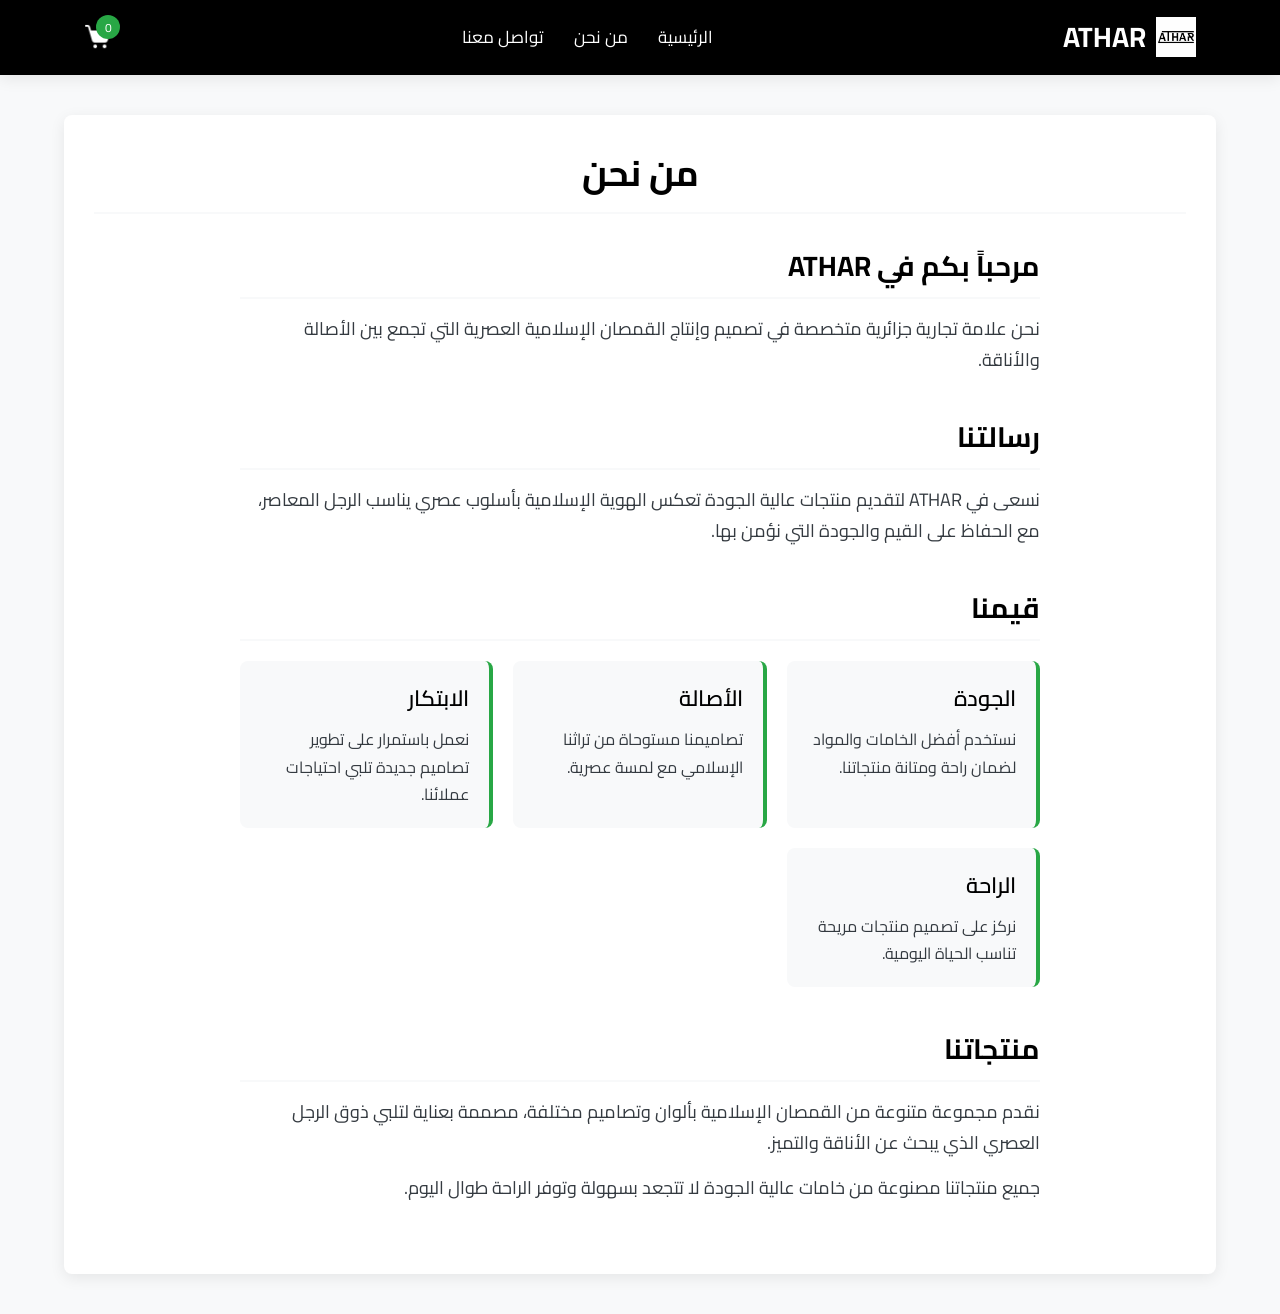
<file: about.html>
<!DOCTYPE html>
<html lang="ar" dir="rtl">
<head>
    <meta charset="UTF-8">
    <meta name="viewport" content="width=device-width, initial-scale=1.0">
    <title>ATHAR - من نحن</title>
    <link rel="stylesheet" href="style.css">
    <link rel="icon" href="images/logo.jpg" type="image/x-icon">
    <link href="https://fonts.googleapis.com/css2?family=Cairo:wght@400;700&display=swap" rel="stylesheet">

<!-- Meta Pixel Code -->
<script>
!function(f,b,e,v,n,t,s)
{if(f.fbq)return;n=f.fbq=function(){n.callMethod?
n.callMethod.apply(n,arguments):n.queue.push(arguments)};
if(!f._fbq)f._fbq=n;n.push=n;n.loaded=!0;n.version='2.0';
n.queue=[];t=b.createElement(e);t.async=!0;
t.src=v;s=b.getElementsByTagName(e)[0];
s.parentNode.insertBefore(t,s)}(window, document,'script',
'https://connect.facebook.net/en_US/fbevents.js');
fbq('init', '1474024530573881');
fbq('track', 'PageView');
</script>
<noscript><img height="1" width="1" style="display:none"
src="https://www.facebook.com/tr?id=1474024530573881&ev=PageView&noscript=1"
/></noscript>
<!-- End Meta Pixel Code -->

</head>
<body>
    <header class="main-header">
        <div class="container">
            <div class="logo">
                <img src="images/logo.jpg" alt="ATHAR Logo">
                <span>ATHAR</span>
            </div>
            <nav class="main-nav">
                <ul>
                    <li><a href="index.html">الرئيسية</a></li>
                    <li><a href="about.html" class="active">من نحن</a></li>
                    <li><a href="contact.html">تواصل معنا</a></li>
                </ul>
            </nav>
            <div class="header-icons">
                <a href="cart.html" class="cart-icon">
                    <img src="images/cart-icon.png" alt="Cart">
                    <span class="cart-count">0</span>
                </a>
                <button class="hamburger-menu">
                    &#9776;
                </button>
            </div>
        </div>
        <div class="mobile-nav-overlay">
            <nav class="mobile-nav">
                <ul>
                    <li><a href="index.html">الرئيسية</a></li>
                    <li><a href="about.html">من نحن</a></li>
                    <li><a href="contact.html">تواصل معنا</a></li>
                </ul>
            </nav>
        </div>
    </header>

    <main class="about-page">
        <div class="container">
            <h1 class="page-title">من نحن</h1>
            
            <div class="about-content">
                <div class="about-intro">
                    <h2>مرحباً بكم في ATHAR</h2>
                    <p>نحن علامة تجارية جزائرية متخصصة في تصميم وإنتاج القمصان الإسلامية العصرية التي تجمع بين الأصالة والأناقة.</p>
                </div>
                
                <div class="about-mission">
                    <h2>رسالتنا</h2>
                    <p>نسعى في ATHAR لتقديم منتجات عالية الجودة تعكس الهوية الإسلامية بأسلوب عصري يناسب الرجل المعاصر، مع الحفاظ على القيم والجودة التي نؤمن بها.</p>
                </div>
                
                <div class="about-values">
                    <h2>قيمنا</h2>
                    <div class="values-grid">
                        <div class="value-item">
                            <h3>الجودة</h3>
                            <p>نستخدم أفضل الخامات والمواد لضمان راحة ومتانة منتجاتنا.</p>
                        </div>
                        <div class="value-item">
                            <h3>الأصالة</h3>
                            <p>تصاميمنا مستوحاة من تراثنا الإسلامي مع لمسة عصرية.</p>
                        </div>
                        <div class="value-item">
                            <h3>الابتكار</h3>
                            <p>نعمل باستمرار على تطوير تصاميم جديدة تلبي احتياجات عملائنا.</p>
                        </div>
                        <div class="value-item">
                            <h3>الراحة</h3>
                            <p>نركز على تصميم منتجات مريحة تناسب الحياة اليومية.</p>
                        </div>
                    </div>
                </div>
                
                <div class="about-products">
                    <h2>منتجاتنا</h2>
                    <p>نقدم مجموعة متنوعة من القمصان الإسلامية بألوان وتصاميم مختلفة، مصممة بعناية لتلبي ذوق الرجل العصري الذي يبحث عن الأناقة والتميز.</p>
                    <p>جميع منتجاتنا مصنوعة من خامات عالية الجودة لا تتجعد بسهولة وتوفر الراحة طوال اليوم.</p>
                </div>
            </div>
        </div>
    </main>

    <script src="script.js"></script>
    <script src="header.js"></script>
</body>

</html>
</file>
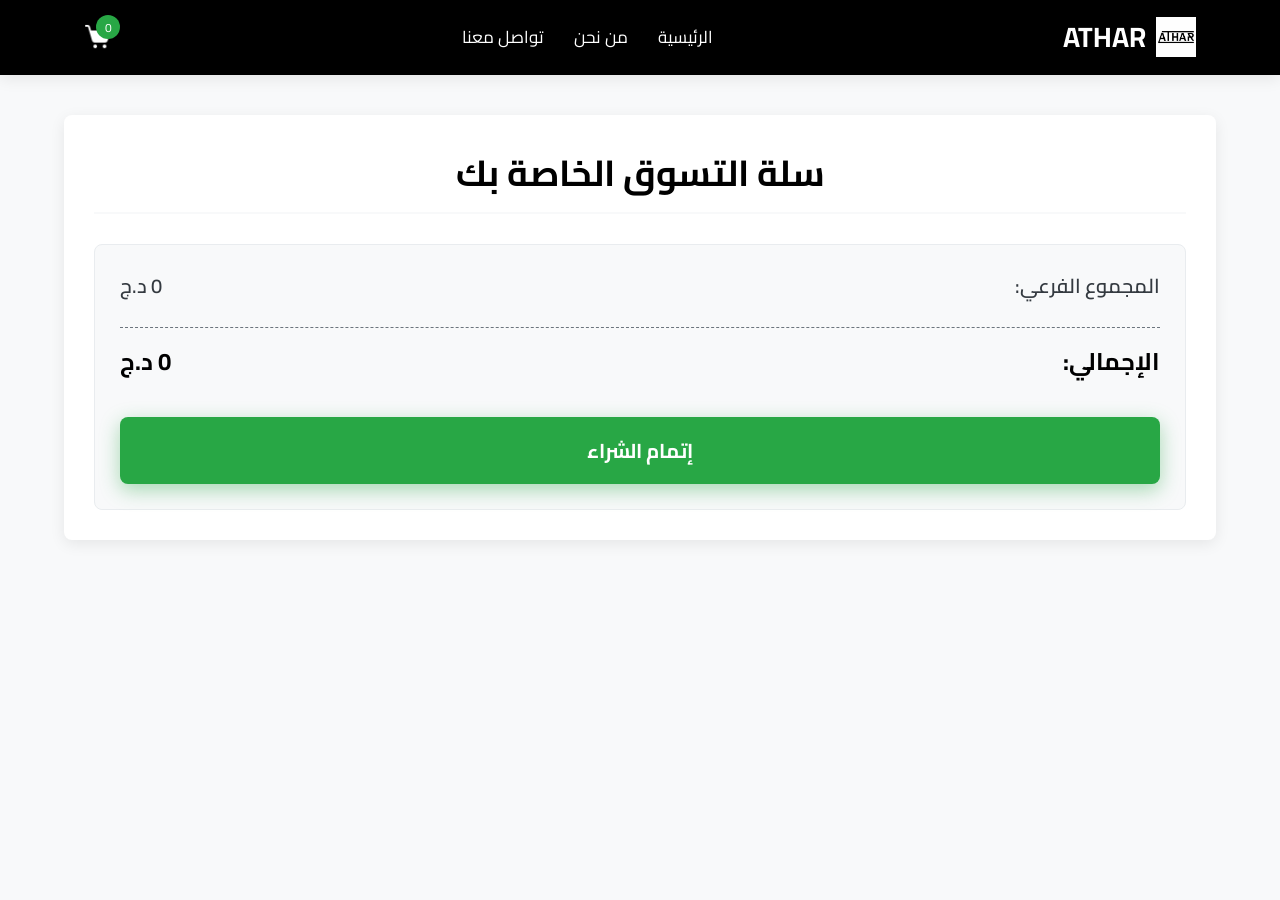
<file: cart.html>
<!DOCTYPE html>
<html lang="ar" dir="rtl">
<head>
    <meta charset="UTF-8">
    <meta name="viewport" content="width=device-width, initial-scale=1.0">
    <title>ATHAR - سلة التسوق</title>
    <link rel="stylesheet" href="style.css">
    <link rel="icon" href="images/logo.jpg" type="image/x-icon">
    <link href="https://fonts.googleapis.com/css2?family=Cairo:wght@400;700&display=swap" rel="stylesheet">

<!-- Meta Pixel Code -->
<script>
!function(f,b,e,v,n,t,s)
{if(f.fbq)return;n=f.fbq=function(){n.callMethod?
n.callMethod.apply(n,arguments):n.queue.push(arguments)};
if(!f._fbq)f._fbq=n;n.push=n;n.loaded=!0;n.version='2.0';
n.queue=[];t=b.createElement(e);t.async=!0;
t.src=v;s=b.getElementsByTagName(e)[0];
s.parentNode.insertBefore(t,s)}(window, document,'script',
'https://connect.facebook.net/en_US/fbevents.js');
fbq('init', '3392894364217164');
fbq('track', 'PageView');
</script>
<noscript><img height="1" width="1" style="display:none"
src="https://www.facebook.com/tr?id=1474024530573881&ev=PageView&noscript=1"
/></noscript>
<!-- End Meta Pixel Code -->

</head>
<body>
    <header class="main-header">
        <div class="container">
            <div class="logo">
                <img src="images/logo.jpg" alt="ATHAR Logo">
                <span>ATHAR</span>
            </div>
            <nav class="main-nav">
                <ul>
                    <li><a href="index.html">الرئيسية</a></li>
                    <li><a href="about.html">من نحن</a></li>
                    <li><a href="contact.html">تواصل معنا</a></li>
                </ul>
            </nav>
            <div class="header-icons">
                <a href="cart.html" class="cart-icon active">
                    <img src="images/cart-icon.png" alt="Cart">
                    <span class="cart-count">0</span>
                </a>
                <button class="hamburger-menu">
                    &#9776;
                </button>
            </div>
        </div>
        <div class="mobile-nav-overlay">
            <nav class="mobile-nav">
                <ul>
                    <li><a href="index.html">الرئيسية</a></li>
                    <li><a href="about.html">من نحن</a></li>
                    <li><a href="contact.html">تواصل معنا</a></li>
                </ul>
            </nav>
        </div>
    </header>

    <main class="cart-page">
        <div class="container">
            <h1 class="page-title">سلة التسوق الخاصة بك</h1>

            <div class="cart-items-container">
                <p class="empty-cart-message">سلتك فارغة حالياً. ابدأ التسوق!</p>
            </div>

            <div class="cart-summary">
                <div class="summary-row">
                    <span>المجموع الفرعي:</span>
                    <span class="subtotal-price">0 د.ج</span>
                </div>
                <div class="summary-row total-row">
                    <span>الإجمالي:</span>
                    <span class="total-price">0 د.ج</span>
                </div>
                <button class="checkout-btn">إتمام الشراء</button>
            </div>
        </div>
    </main>

    <script src="script.js"></script>
    <script src="cart.js"></script>
    <script src="header.js"></script>

</body>

</html>
</file>
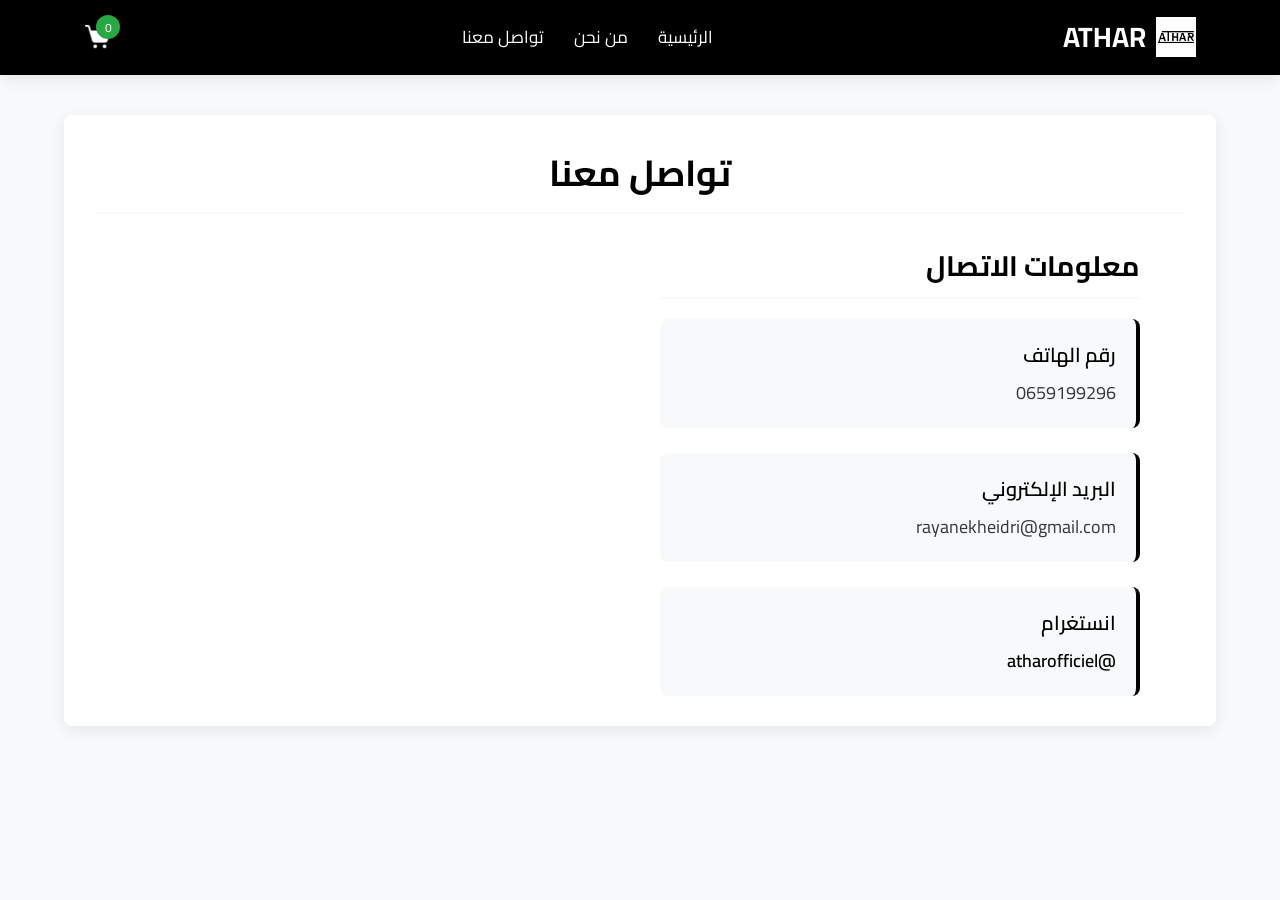
<file: contact.html>
<!DOCTYPE html>
<html lang="ar" dir="rtl">
<head>
    <meta charset="UTF-8">
    <meta name="viewport" content="width=device-width, initial-scale=1.0">
    <title>ATHAR - تواصل معنا</title>
    <link rel="stylesheet" href="style.css">
    <link rel="icon" href="images/logo.jpg" type="image/x-icon">
    <link href="https://fonts.googleapis.com/css2?family=Cairo:wght@400;700&display=swap" rel="stylesheet">

<!-- Meta Pixel Code -->
<script>
!function(f,b,e,v,n,t,s)
{if(f.fbq)return;n=f.fbq=function(){n.callMethod?
n.callMethod.apply(n,arguments):n.queue.push(arguments)};
if(!f._fbq)f._fbq=n;n.push=n;n.loaded=!0;n.version='2.0';
n.queue=[];t=b.createElement(e);t.async=!0;
t.src=v;s=b.getElementsByTagName(e)[0];
s.parentNode.insertBefore(t,s)}(window, document,'script',
'https://connect.facebook.net/en_US/fbevents.js');
fbq('init', '1474024530573881');
fbq('track', 'PageView');
</script>
<noscript><img height="1" width="1" style="display:none"
src="https://www.facebook.com/tr?id=1474024530573881&ev=PageView&noscript=1"
/></noscript>
<!-- End Meta Pixel Code -->

</head>
<body>
    <header class="main-header">
        <div class="container">
            <div class="logo">
                <img src="images/logo.jpg" alt="ATHAR Logo">
                <span>ATHAR</span>
            </div>
            <nav class="main-nav">
                <ul>
                    <li><a href="index.html">الرئيسية</a></li>
                    <li><a href="about.html">من نحن</a></li>
                    <li><a href="contact.html" class="active">تواصل معنا</a></li>
                </ul>
            </nav>
            <div class="header-icons">
                <a href="cart.html" class="cart-icon">
                    <img src="images/cart-icon.png" alt="Cart">
                    <span class="cart-count">0</span>
                </a>
                <button class="hamburger-menu">
                    &#9776;
                </button>
            </div>
        </div>
        <div class="mobile-nav-overlay">
            <nav class="mobile-nav">
                <ul>
                    <li><a href="index.html">الرئيسية</a></li>
                    <li><a href="about.html">من نحن</a></li>
                    <li><a href="contact.html">تواصل معنا</a></li>
                </ul>
            </nav>
        </div>
    </header>

    <main class="contact-page">
        <div class="container">
            <h1 class="page-title">تواصل معنا</h1>
            
            <div class="contact-content">
                <div class="contact-info">
                    <h2>معلومات الاتصال</h2>
                    <div class="contact-details">
                        <div class="contact-item">
                            <h3>رقم الهاتف</h3>
                            <p>0659199296</p>
                        </div>
                        <div class="contact-item">
                            <h3>البريد الإلكتروني</h3>
                            <p>rayanekheidri@gmail.com</p>
                        </div>
                        <div class="contact-item">
                            <h3>انستغرام</h3>
                            <a href="https://www.instagram.com/atharofficiel?utm_source=ig_web_button_share_sheet&igsh=ZDNlZDc0MzIxNw==" target="_blank" class="instagram-link">
                                @atharofficiel
                            </a>
                        </div>
                    </div>
                </div>
            </div>
        </div>
    </main>

    <script src="script.js"></script>
    <script src="header.js"></script>
</body>

</html>
</file>
<file: style.css>
/* General Styling & Reset */
@import url('https://fonts.googleapis.com/css2?family=Cairo:wght@300;400;600;700&display=swap');

:root {
    --primary-color: #000000;
    --secondary-color: #6c757d;
    --accent-color: #28a745;
    --text-color: #343a40;
    --light-bg: #f8f9fa;
    --white: #ffffff;
    --border-radius: 8px;
    --box-shadow: 0 4px 15px rgba(0, 0, 0, 0.08);
    --transition-speed: 0.3s;
}

* {
    margin: 0;
    padding: 0;
    box-sizing: border-box;
    font-family: 'Cairo', sans-serif;
}

body {
    background-color: var(--light-bg);
    color: var(--text-color);
    line-height: 1.6;
    direction: rtl;
    text-align: right;
}

.container {
    width: 90%;
    max-width: 1200px;
    margin: 0 auto;
    padding: 20px 0;
}

a {
    text-decoration: none;
    color: var(--primary-color);
    transition: color var(--transition-speed);
}

a:hover {
    color: var(--accent-color);
}

button {
    cursor: pointer;
    border: none;
    padding: 10px 20px;
    border-radius: var(--border-radius);
    transition: background-color var(--transition-speed), transform var(--transition-speed);
    font-weight: 600;
}

button:hover {
    transform: translateY(-2px);
}

/* Header Styling */
.main-header {
    background-color: #000000;
    box-shadow: var(--box-shadow);
    padding: 15px 0;
    position: sticky;
    top: 0;
    z-index: 1000;
}

.main-header .container {
    display: flex;
    justify-content: space-between;
    align-items: center;
    padding: 0 20px;
}

.main-header .logo {
    display: flex;
    align-items: center;
    gap: 10px;
}

.main-header .logo img {
    height: 40px;
    width: auto;
}

.main-header .logo span {
    font-size: 28px;
    font-weight: 700;
    color: #ffffff; /* تغيير اللون إلى الأبيض */
}

.main-nav ul {
    list-style: none;
    display: flex;
    gap: 30px;
}

.main-nav a {
    color: #ffffff;
    font-size: 17px;
    position: relative;
    padding-bottom: 5px;
}

.main-nav a::after {
    content: '';
    position: absolute;
    right: 0;
    bottom: 0;
    width: 0;
    height: 3px;
    background-color: var(--primary-color);
    transition: width var(--transition-speed);
}

.main-nav a:hover::after,
.main-nav a.active::after {
    width: 100%;
    left: 0;
}

.header-icons {
    display: flex;
    align-items: center;
    gap: 20px;
}

.cart-icon {
    position: relative;
    display: flex;
    align-items: center;
}

.cart-icon img {
    height: 28px;
    width: auto;
}

.cart-count {
    background-color: var(--accent-color);
    color: var(--white);
    border-radius: 50%;
    padding: 3px 8px;
    font-size: 12px;
    position: absolute;
    top: -8px;
    right: -8px;
    min-width: 24px;
    text-align: center;
    display: flex;
    justify-content: center;
    align-items: center;
    height: 24px;
}

.hamburger-menu {
    display: none;
    background: none;
    font-size: 30px;
    padding: 5px 10px;
    color: #ffffff; /* تغيير اللون إلى الأبيض */
}



/* Mobile Nav Overlay (Hidden by default) */
.mobile-nav-overlay {
    display: none; /* Hidden by default */
    position: fixed;
    top: 0;
    left: 0;
    width: 100%;
    height: auto; /* Allow content to define height */
    max-height: 0; /* Initially hidden height */
    overflow: hidden; /* Hide overflowing content */
    background-color: var(--white); /* خلفية بيضاء صلبة */
    box-shadow: var(--box-shadow);
    z-index: 999;
    align-items: center;
    justify-content: center;
    flex-direction: column;
    opacity: 0; /* Will transition from 0 to 1 */
    visibility: hidden; /* Will transition from hidden to visible */
    /* transition for max-height, opacity, and visibility */
    transition: max-height 0.5s ease-in-out, opacity 0.4s ease-in-out, visibility 0.4s ease-in-out;
}

.mobile-nav-overlay.active {
    display: flex; /* Show flex for active state */
    max-height: 300px; /* Adjust this value if your nav content is taller */
    opacity: 1;
    visibility: visible;
}

.mobile-nav ul {
    list-style: none;
    text-align: center;
    width: 100%;
    padding: 20px 0; /* Add padding for internal spacing */
}

.mobile-nav li {
    margin: 15px 0; /* Reduced margin */
}

.mobile-nav a {
    color: var(--text-color);
    font-size: 24px; /* Slightly smaller font for better fit */
    font-weight: 600;
    padding: 8px 15px; /* Reduced padding */
    display: block;
    transition: color var(--transition-speed);
}

.mobile-nav a:hover {
    color: var(--primary-color);
}

/* Hamburger Menu Styling (Keep it simple) */
.hamburger-menu {
    display: none; /* Hidden by default on desktop */
    background: none;
    font-size: 30px;
    color: var(--text-color);
    padding: 5px 10px;
    cursor: pointer;
    z-index: 1001; /* Ensure it's above the overlay */
    /* No need for span specific styles, as it's a single character */
}

/* Ensure hamburger is shown on mobile */
@media (max-width: 768px) {
    .main-header .hamburger-menu {
        display: block; /* Show hamburger on mobile as a block element */
    }
}


/* Product Page Styling */
.product-page {
    padding: 40px 0;
}

.product-details-wrapper {
    display: flex;
    gap: 40px;
    background-color: var(--white);
    padding: 30px;
    border-radius: var(--border-radius);
    box-shadow: var(--box-shadow);
    flex-wrap: wrap; /* Allow wrapping on smaller screens */
}

.product-images {
    flex: 1;
    min-width: 300px; /* Minimum width before wrapping */
    display: flex;
    flex-direction: column;
    gap: 20px;
    align-items: center;
}

.main-image-container {
    width: 100%;
    max-width: 500px; /* Max width for the main image */
    border-radius: var(--border-radius);
    overflow: hidden;
    box-shadow: 0 2px 10px rgba(0, 0, 0, 0.05);
}

.main-image-container img {
    width: 100%;
    height: auto;
    display: block;
    border-radius: var(--border-radius);
}

/* ===============================
   ✅ Thumbnails (صور مصغرة)
================================= */

/* إضافة أنماط للتعامل مع العدد المختلف للصور المصغرة */
.thumbnail-images {
    display: flex;
    gap: 10px;
    justify-content: center;
    width: 100%;
    flex-wrap: wrap; /* السماح بلف الصور على سطر جديد إذا لزم الأمر */
}

.thumbnail-images img {
    width: 70px;
    height: 70px;
    object-fit: cover;
    border-radius: var(--border-radius);
    cursor: pointer;
    border: 2px solid transparent;
    transition: border-color var(--transition-speed), transform var(--transition-speed);
    flex-shrink: 0; /* منع الصور من التقلص */
}

.thumbnail-images img:hover,
.thumbnail-images img.active {
    border-color: var(--primary-color);
    transform: scale(1.05);
}

/* تحسينات للشاشات الصغيرة */
@media (max-width: 768px) {
    .thumbnail-images {
        gap: 8px;
    }
    
    .thumbnail-images img {
        width: 60px;
        height: 60px;
    }
}

@media (max-width: 480px) {
    .thumbnail-images {
        gap: 6px;
    }
    
    .thumbnail-images img {
        width: 50px;
        height: 50px;
    }
}

/* تحسينات للشاشات الكبيرة */
@media (min-width: 1200px) {
    .thumbnail-images {
        gap: 12px;
    }
    
    .thumbnail-images img {
        width: 75px;
        height: 75px;
    }
}

/* ===============================
   ✅ Product Info Section
================================= */

.product-info {
    flex: 1.2;
    min-width: 300px;
    display: flex;
    flex-direction: column;
    gap: 25px;
}

.product-title {
    font-size: 38px;
    font-weight: 700;
    color: var(--primary-color);
    margin-bottom: 5px;
}

.product-price {
    font-size: 32px;
    font-weight: 600;
    color: var(--accent-color);
    margin-bottom: 20px;
}

/* ===============================
   ✅ Color & Size Options
================================= */

.color-options,
.size-options {
    margin-bottom: 15px;
}

.color-options h2,
.size-options h2 {
    font-size: 20px;
    font-weight: 600;
    margin-bottom: 15px;
    color: var(--text-color);
}

.colors,
.sizes {
    display: flex;
    gap: 10px;
    flex-wrap: wrap;
}

.color-btn,
.size-btn {
    background-color: var(--light-bg);
    color: var(--text-color);
    border: 2px solid var(--secondary-color);
    padding: 12px 25px;
    font-size: 16px;
    font-weight: 600;
    border-radius: var(--border-radius);
    transition: all var(--transition-speed);
    min-width: 80px;
    text-align: center;
}

.color-btn.active,
.size-btn.active {
    background-color: var(--primary-color);
    color: var(--white);
    border-color: var(--primary-color);
    box-shadow: 0 4px 10px rgba(0, 123, 255, 0.3);
}

.color-btn:hover:not(.active),
.size-btn:hover:not(.active) {
    background-color: var(--primary-color);
    color: var(--white);
    border-color: var(--primary-color);
}

/* --- Existing Color Buttons --- */
.color-btn[data-color="black"] {
    background-color: #000000;
    color: var(--white);
    border-color: #000000;
}
.color-btn[data-color="black"].active {
    outline: 2px solid var(--primary-color);
    outline-offset: 2px;
}

.color-btn[data-color="dark-gray"] {
    background-color: #6c757d;
    color: var(--white);
    border-color: #6c757d;
}
.color-btn[data-color="dark-gray"].active {
    outline: 2px solid var(--primary-color);
    outline-offset: 2px;
}

.color-btn[data-color="light-gray"] {
    background-color: #ced4da;
    color: var(--text-color);
    border-color: #ced4da;
}
.color-btn[data-color="light-gray"].active {
    outline: 2px solid var(--primary-color);
    outline-offset: 2px;
}

/* --- New Added Color Buttons --- */
.color-btn[data-color="white"] {
    background-color: #ffffff;
    color: #333333;
    border-color: #cccccc;
}
.color-btn[data-color="white"].active {
    outline: 2px solid var(--primary-color);
    outline-offset: 2px;
}

.color-btn[data-color="moussy-gray"] {
    background-color: #8c8c8c;
    color: var(--white);
    border-color: #8c8c8c;
}
.color-btn[data-color="moussy-gray"].active {
    outline: 2px solid var(--primary-color);
    outline-offset: 2px;
}

.color-btn[data-color="night-blue"] {
    background-color: #1a237e;
    color: var(--white);
    border-color: #1a237e;
}
.color-btn[data-color="night-blue"].active {
    outline: 2px solid var(--primary-color);
    outline-offset: 2px;
}

.color-btn[data-color="brown"] {
    background-color: #795548;
    color: var(--white);
    border-color: #795548;
}
.color-btn[data-color="brown"].active {
    outline: 2px solid var(--primary-color);
    outline-offset: 2px;
}

.color-btn[data-color="yellow"] {
    background-color: #ffe97a;
    color: #333333;
    border-color: #ffe97a;
}
.color-btn[data-color="yellow"].active {
    outline: 2px solid var(--primary-color);
    outline-offset: 2px;
}

/* ===============================
   ✅ Quantity Selector
================================= */

.quantity-selector {
    margin-bottom: 25px;
}

.quantity-selector h2 {
    font-size: 20px;
    font-weight: 600;
    margin-bottom: 15px;
    color: var(--text-color);
}

.quantity-control {
    display: flex;
    align-items: center;
    border: 2px solid var(--secondary-color);
    border-radius: var(--border-radius);
    overflow: hidden;
    width: fit-content;
}

.quantity-btn {
    background-color: var(--light-bg);
    color: var(--primary-color);
    font-size: 24px;
    padding: 8px 15px;
    border-radius: 0;
    transition: background-color var(--transition-speed);
}

.quantity-btn:hover {
    background-color: var(--primary-color);
    color: var(--white);
}

.quantity-input {
    width: 60px;
    text-align: center;
    border: none;
    font-size: 18px;
    font-weight: 600;
    color: var(--text-color);
    background-color: var(--white);
    padding: 8px 0;
}

.quantity-input::-webkit-outer-spin-button,
.quantity-input::-webkit-inner-spin-button {
    -webkit-appearance: none;
    margin: 0;
}

/* ===============================
   ✅ Action Buttons
================================= */

.action-buttons {
    display: flex;
    gap: 15px;
    flex-wrap: wrap;
    margin-top: 20px;
}

.buy-now-btn,
.add-to-cart-btn {
    flex: 1;
    min-width: 180px;
    font-size: 18px;
    padding: 15px 30px;
    border-radius: var(--border-radius);
    font-weight: 700;
    text-align: center;
}

.buy-now-btn {
    background-color: var(--primary-color);
    color: var(--white);
    box-shadow: 0 6px 20px rgba(0, 123, 255, 0.4);
}

.buy-now-btn:hover {
    background-color: #0056b3;
    transform: translateY(-3px);
    box-shadow: 0 8px 25px rgba(0, 123, 255, 0.5);
}

.add-to-cart-btn {
    background-color: var(--accent-color);
    color: var(--white);
    box-shadow: 0 6px 20px rgba(40, 167, 69, 0.4);
}

.add-to-cart-btn:hover {
    background-color: #218838;
    transform: translateY(-3px);
    box-shadow: 0 8px 25px rgba(40, 167, 69, 0.5);
}

/* ===============================
   ✅ Responsive Layout
================================= */

@media (max-width: 992px) {
    .product-details-wrapper {
        flex-direction: column;
        align-items: center;
        gap: 30px;
    }

    .product-images,
    .product-info {
        width: 100%;
        max-width: 600px;
    }

    .product-images {
        margin-bottom: 20px;
    }

    .product-title {
        font-size: 32px;
        text-align: center;
    }

    .product-price {
        font-size: 28px;
        text-align: center;
    }

    .color-options,
    .size-options,
    .quantity-selector,
    .action-buttons {
        align-items: center;
        text-align: center;
    }

    .colors, .sizes, .quantity-control, .action-buttons {
        justify-content: center;
    }
}

@media (max-width: 768px) {
    .main-header .main-nav {
        display: none;
    }

    .main-header .hamburger-menu {
        display: block;
    }

    .main-header .container {
        padding: 0 15px;
    }

    .main-header .logo span {
        font-size: 24px;
    }

    .product-details-wrapper {
        padding: 20px;
    }

    .product-title {
        font-size: 28px;
    }

    .product-price {
        font-size: 24px;
    }

    .color-btn,
    .size-btn {
        padding: 10px 20px;
        font-size: 15px;
    }

    .buy-now-btn,
    .add-to-cart-btn {
        font-size: 16px;
        padding: 12px 25px;
    }
}

@media (max-width: 480px) {
    .main-header .logo img {
        height: 35px;
    }

    .main-header .logo span {
        font-size: 22px;
    }

    .cart-icon img {
        height: 24px;
    }

    .cart-count {
        font-size: 11px;
        padding: 2px 7px;
        min-width: 20px;
        height: 20px;
        top: -6px;
        right: -6px;
    }

    .product-page {
        padding: 20px 0;
    }

    .product-details-wrapper {
        padding: 15px;
    }

    .product-title {
        font-size: 24px;
    }

    .product-price {
        font-size: 20px;
    }

    .color-btn,
    .size-btn {
        padding: 8px 15px;
        font-size: 14px;
    }

    .buy-now-btn,
    .add-to-cart-btn {
        font-size: 15px;
        padding: 10px 20px;
    }

    .quantity-control {
        width: 100%;
        justify-content: center;
    }

    .quantity-input {
        flex-grow: 1;
    }
}
















/* إضافة أنماط للوصف الجديد */
.product-description {
    margin-bottom: 25px;
    padding: 20px;
    background-color: var(--light-bg);
    border-radius: var(--border-radius);
    border-right: 4px solid var(--accent-color);
}

.product-description h2 {
    font-size: 22px;
    font-weight: 700;
    color: var(--primary-color);
    margin-bottom: 15px;
    border-bottom: 2px solid var(--accent-color);
    padding-bottom: 8px;
}

.product-description p {
    font-size: 16px;
    line-height: 1.7;
    color: var(--text-color);
    margin-bottom: 15px;
}

.product-description ul {
    list-style-type: none;
    padding-right: 0;
}

.product-description li {
    position: relative;
    padding-right: 25px;
    margin-bottom: 8px;
    font-size: 15px;
    color: var(--text-color);
}

.product-description li:before {
    content: "✓";
    position: absolute;
    right: 0;
    color: var(--accent-color);
    font-weight: bold;
}

.product-info .product-price {
    font-size: 42px;
    font-weight: 700;
    color: var(--accent-color);
    margin-bottom: 25px;
    text-align: center;
    background: linear-gradient(135deg, var(--accent-color), #20c997);
    -webkit-background-clip: text;
    -webkit-text-fill-color: transparent;
    background-clip: text;
    padding: 10px;
    border-radius: var(--border-radius);
}

/* تحسين التجاوب مع الشاشات الصغيرة */
@media (max-width: 768px) {
    .product-info .product-price {
        font-size: 36px;
    }
    
    .product-description h2 {
        font-size: 20px;
    }
    
    .product-description p {
        font-size: 15px;
    }
}

@media (max-width: 480px) {
    .product-info .product-price {
        font-size: 32px;
    }
    
    .product-description {
        padding: 15px;
    }
}




/* أنماط تقليل المسافات بشكل أكبر */
.compact-price {
    margin-bottom: 10px !important;
}

.compact-description {
    margin-bottom: 15px !important;
}

.compact-section {
    margin-bottom: 15px !important;
}

.compact-buttons {
    margin-top: 20px !important;
}

/* تحسين المسافات في الشاشات الصغيرة */
@media (max-width: 768px) {
    .compact-price {
        margin-bottom: 8px !important;
    }
    
    .compact-description {
        margin-bottom: 12px !important;
    }
    
    .compact-section {
        margin-bottom: 12px !important;
    }
    
    .compact-buttons {
        margin-top: 18px !important;
    }
}

@media (max-width: 480px) {
    .compact-price {
        margin-bottom: 5px !important;
    }
    
    .compact-description {
        margin-bottom: 10px !important;
    }
    
    .compact-section {
        margin-bottom: 10px !important;
    }
    
    .compact-buttons {
        margin-top: 15px !important;
    }
}











/* Cart Page Specific Styling */
.cart-page {
    padding: 40px 0;
    min-height: calc(100vh - 150px); /* Adjust to make content fill viewport if short */
}

.cart-page .container {
    background-color: var(--white);
    padding: 30px;
    border-radius: var(--border-radius);
    box-shadow: var(--box-shadow);
}

.page-title {
    font-size: 36px;
    font-weight: 700;
    color: var(--primary-color);
    text-align: center;
    margin-bottom: 30px;
    padding-bottom: 10px;
    border-bottom: 2px solid var(--light-bg);
}

.empty-cart-message {
    text-align: center;
    font-size: 20px;
    color: var(--secondary-color);
    margin: 50px 0;
}

.cart-items-container {
    margin-bottom: 30px;
}

/* Individual Cart Item Styling */
.cart-item {
    display: flex;
    align-items: center;
    gap: 20px;
    padding: 20px 0;
    border-bottom: 1px dashed var(--light-bg); /* Dashed separator for items */
}

.cart-item:last-child {
    border-bottom: none; /* No border for the last item */
}

.cart-item-image img {
    width: 100px;
    height: 100px;
    object-fit: cover;
    border-radius: var(--border-radius);
    border: 1px solid var(--light-bg);
}

.cart-item-details {
    flex-grow: 1;
}

.cart-item-details h3 {
    font-size: 22px;
    font-weight: 600;
    color: var(--text-color);
    margin-bottom: 5px;
}

.cart-item-details p {
    font-size: 15px;
    color: var(--secondary-color);
    margin-bottom: 5px;
}

.cart-item-price {
    font-size: 18px;
    font-weight: 700;
    color: var(--accent-color);
    min-width: 100px; /* Ensure price has enough space */
    text-align: left; /* Align price to left in RTL */
}

.cart-item-quantity {
    display: flex;
    align-items: center;
    border: 1px solid var(--secondary-color);
    border-radius: var(--border-radius);
    overflow: hidden;
    width: fit-content;
}

.cart-item-quantity .quantity-btn {
    background-color: var(--light-bg);
    color: var(--primary-color);
    font-size: 20px;
    padding: 5px 12px;
    border-radius: 0;
}

.cart-item-quantity .quantity-input {
    width: 50px;
    text-align: center;
    border: none;
    font-size: 16px;
    font-weight: 600;
    background-color: var(--white);
    padding: 5px 0;
}

.remove-item-btn {
    background-color: transparent;
    color: var(--secondary-color);
    font-size: 24px;
    padding: 0;
    margin-right: 10px;
    transition: color var(--transition-speed);
}

.remove-item-btn:hover {
    color: var(--close-btn-color); /* Red for delete */
    transform: none; /* No transform on remove button */
}

/* Cart Summary Styling */
.cart-summary {
    background-color: var(--light-bg);
    padding: 25px;
    border-radius: var(--border-radius);
    border: 1px solid #e9ecef;
    display: flex;
    flex-direction: column;
    gap: 15px;
}

.summary-row {
    display: flex;
    justify-content: space-between;
    align-items: center;
    font-size: 20px;
    font-weight: 600;
    color: var(--text-color);
}

.summary-row.total-row {
    font-size: 24px;
    font-weight: 700;
    color: var(--primary-color);
    border-top: 1px dashed var(--secondary-color);
    padding-top: 15px;
    margin-top: 10px;
}

.checkout-btn {
    background-color: var(--accent-color);
    color: var(--white);
    font-size: 20px;
    padding: 15px 30px;
    border-radius: var(--border-radius);
    font-weight: 700;
    width: 100%;
    margin-top: 20px;
    box-shadow: 0 6px 20px rgba(40, 167, 69, 0.4);
}

.checkout-btn:hover {
    background-color: #218838;
    transform: translateY(-3px);
    box-shadow: 0 8px 25px rgba(40, 167, 69, 0.5);
}

/* Responsive adjustments for Cart Page */
@media (max-width: 768px) {
    .cart-page .container {
        padding: 20px;
    }

    .page-title {
        font-size: 30px;
        margin-bottom: 20px;
    }

    .cart-item {
        flex-wrap: wrap; /* Allow items to wrap on smaller screens */
        justify-content: center; /* Center content when wrapped */
        text-align: center;
    }

    .cart-item-image,
    .cart-item-details,
    .cart-item-quantity,
    .cart-item-price,
    .remove-item-btn {
        width: 100%; /* Make them full width when wrapped */
        text-align: center;
        margin-bottom: 10px;
    }

    .cart-item-image {
        margin-bottom: 15px;
    }

    .cart-item-quantity {
        justify-content: center; /* Center quantity control */
        margin-left: auto; /* Remove right margin from RTL direction */
        margin-right: auto; /* Center on wrap */
    }

    .cart-item-price {
        font-size: 16px;
        order: 1; /* Price appears above other details */
    }

    .remove-item-btn {
        order: 2; /* Remove button appears after price */
        margin-right: 0;
        margin-left: auto; /* Push to left in RTL */
    }

    .summary-row {
        font-size: 18px;
    }

    .summary-row.total-row {
        font-size: 22px;
    }

    .checkout-btn {
        font-size: 18px;
        padding: 12px 25px;
    }
}

@media (max-width: 480px) {
    .page-title {
        font-size: 26px;
    }

    .cart-item-image img {
        width: 80px;
        height: 80px;
    }

    .cart-item-details h3 {
        font-size: 18px;
    }

    .cart-item-details p {
        font-size: 14px;
    }

    .cart-item-price {
        font-size: 15px;
    }

    .cart-item-quantity .quantity-btn {
        font-size: 18px;
        padding: 4px 10px;
    }

    .cart-item-quantity .quantity-input {
        width: 40px;
        font-size: 14px;
    }
}









/* Info Page Specific Styling */
.info-page {
    padding: 40px 0;
    min-height: calc(100vh - 150px); /* Adjust to make content fill viewport if short */
}

.info-page .container {
    background-color: var(--white);
    padding: 30px;
    border-radius: var(--border-radius);
    box-shadow: var(--box-shadow);
    max-width: 600px; /* Limit width for better readability */
    margin: 0 auto; /* Center the container */
}

.info-page .page-title {
    font-size: 36px;
    font-weight: 700;
    color: var(--primary-color);
    text-align: center;
    margin-bottom: 30px;
    padding-bottom: 10px;
    border-bottom: 2px solid var(--light-bg);
}

.form-group {
    margin-bottom: 20px;
}

.form-group label {
    display: block;
    font-size: 18px;
    font-weight: 600;
    color: var(--text-color);
    margin-bottom: 8px;
}

.form-group input[type="text"],
.form-group input[type="tel"],
.form-group input[type="number"], /* Added for height/weight */
.form-group select {
    width: 100%;
    padding: 12px 15px;
    border: 1px solid var(--secondary-color);
    border-radius: var(--border-radius);
    font-size: 16px;
    color: var(--text-color);
    background-color: var(--light-bg);
    transition: border-color var(--transition-speed), box-shadow var(--transition-speed);
}

.form-group input[type="text"]:focus,
.form-group input[type="tel"]:focus,
.form-group input[type="number"]:focus, /* Added for height/weight */
.form-group select:focus {
    border-color: var(--primary-color);
    box-shadow: 0 0 0 0.2rem rgba(0, 123, 255, 0.25);
    outline: none;
}

.form-group input::placeholder {
    color: var(--secondary-color);
    opacity: 0.7;
}



/* Container for radio groups to apply gap */
.radio-group-container {
    display: flex;
    flex-wrap: wrap; /* Allow wrapping on small screens */
    gap: 15px; /* Space between radio groups */
}

.radio-group {
    display: flex;
    align-items: center;
    gap: 10px;
    padding: 10px 15px;
    border: 1px solid var(--secondary-color);
    border-radius: var(--border-radius);
    background-color: var(--light-bg);
    cursor: pointer;
    transition: background-color var(--transition-speed);
    flex-grow: 1; /* Allow groups to grow */
    justify-content: center; /* Center content horizontally */
}

.radio-group:hover {
    background-color: #e2e6ea;
}

.radio-group input[type="radio"] {
    appearance: none; /* Hide default radio button */
    width: 20px;
    height: 20px;
    border: 2px solid var(--primary-color);
    border-radius: 50%;
    display: grid;
    place-content: center;
    cursor: pointer;
    margin: 0; /* Remove default margin */
}

.radio-group input[type="radio"]::before {
    content: "";
    width: 10px;
    height: 10px;
    border-radius: 50%;
    transform: scale(0);
    transition: transform var(--transition-speed) ease-in-out;
    background-color: var(--primary-color);
}

.radio-group input[type="radio"]:checked::before {
    transform: scale(1);
}

.radio-group label {
    font-size: 18px;
    font-weight: 600;
    color: var(--text-color);
    cursor: pointer;
    margin-bottom: 0; /* Remove default margin from label */
}

/* Order Summary section in info.html */
.order-summary {
    background-color: var(--light-bg);
    border: 1px solid var(--secondary-color);
    border-radius: var(--border-radius);
    padding: 20px;
    margin-top: 30px;
    margin-bottom: 30px;
}

.order-summary h2 {
    font-size: 22px;
    font-weight: 700;
    color: var(--primary-color);
    margin-bottom: 15px;
    text-align: center;
    border-bottom: 1px dashed var(--secondary-color);
    padding-bottom: 10px;
}

.order-summary .summary-row {
    display: flex;
    justify-content: space-between;
    align-items: center;
    padding: 8px 0;
    font-size: 18px;
    color: var(--text-color);
}

.order-summary .summary-row.total-row {
    font-size: 24px;
    font-weight: 700;
    color: var(--accent-color);
    border-top: 1px solid var(--secondary-color);
    margin-top: 10px;
    padding-top: 15px;
}


.submit-order-btn {
    background-color: var(--accent-color);
    color: var(--white);
    font-size: 22px;
    padding: 15px 30px;
    border-radius: var(--border-radius);
    font-weight: 700;
    width: 100%;
    margin-top: 20px;
    box-shadow: 0 6px 20px rgba(40, 167, 69, 0.4);
    transition: background-color var(--transition-speed), transform var(--transition-speed), box-shadow var(--transition-speed);
}

.submit-order-btn:hover {
    background-color: #218838;
    transform: translateY(-3px);
    box-shadow: 0 8px 25px rgba(40, 167, 69, 0.5);
}

/* Responsive adjustments for Info Page */
@media (max-width: 768px) {
    .info-page .container {
        padding: 20px;
        margin: 0 15px; /* Add horizontal margin on small screens */
    }

    .info-page .page-title {
        font-size: 30px;
        margin-bottom: 20px;
    }

    .form-group label {
        font-size: 16px;
        margin-bottom: 5px;
    }

    .form-group input,
    .form-group select {
        padding: 10px 12px;
        font-size: 15px;
    }



    .radio-group {
        padding: 8px 12px;
    }

    .radio-group input[type="radio"] {
        width: 18px;
        height: 18px;
    }

    .radio-group input[type="radio"]::before {
        width: 9px;
        height: 9px;
    }

    .radio-group label {
        font-size: 16px;
    }

    .submit-order-btn {
        font-size: 20px;
        padding: 12px 25px;
    }
}

@media (max-width: 480px) {
    .info-page .page-title {
        font-size: 26px;
    }

    .form-group input,
    .form-group select {
        font-size: 14px;
    }

    .submit-order-btn {
        font-size: 18px;
        padding: 10px 20px;
    }
    
    .radio-group-container {
        flex-direction: column; /* Stack radio groups vertically */
    }
}
















/* تحسين عرض الألوان والمقاسات على الشاشات الصغيرة */
@media (max-width: 480px) {
    .colors, .sizes {
        gap: 8px;
    }
    
    .color-btn, .size-btn {
        padding: 8px 12px;
        font-size: 14px;
        min-width: 70px;
    }
    
    /* تحسين عرض الأزرار على الشاشات الصغيرة */
    .action-buttons {
        flex-direction: column;
        gap: 10px;
    }
    
    .buy-now-btn, .add-to-cart-btn {
        width: 100%;
    }
    
    /* تحسين عرض الصور المصغرة */
    .thumbnail-images {
        flex-wrap: wrap;
        justify-content: center;
    }
    
    .thumbnail-images img {
        width: 60px;
        height: 60px;
    }
}

/* تحسينات إضافية للشاشات المتوسطة */
@media (max-width: 768px) {
    .product-details-wrapper {
        padding: 15px;
        gap: 20px;
    }
    
    .product-info {
        gap: 20px;
    }
    
    .product-description {
        padding: 15px;
    }
    
    .product-description h2 {
        font-size: 20px;
    }
    
    .product-description p, .product-description li {
        font-size: 15px;
    }
}

/* تحسينات للشاشات الكبيرة جداً */
@media (min-width: 1200px) {
    .container {
        max-width: 1300px;
    }
    
    .product-details-wrapper {
        gap: 60px;
    }
}






















/* أنماط بطاقة الطلب المباشر */
.quick-order-container {
    margin-top: 40px;
    padding: 0 20px;
}

.quick-order-card {
    background-color: var(--white);
    padding: 30px;
    border-radius: var(--border-radius);
    box-shadow: var(--box-shadow);
    max-width: 600px;
    margin: 0 auto;
}

.quick-order-card .page-title {
    font-size: 32px;
    margin-bottom: 25px;
    text-align: center;
    color: var(--primary-color);
    border-bottom: 2px solid var(--light-bg);
    padding-bottom: 10px;
}

/* تحسينات للشاشات الصغيرة */
@media (max-width: 768px) {
    .quick-order-container {
        margin-top: 30px;
        padding: 0 15px;
    }
    
    .quick-order-card {
        padding: 20px;
    }
    
    .quick-order-card .page-title {
        font-size: 28px;
    }
}

@media (max-width: 480px) {
    .quick-order-card {
        padding: 15px;
    }
    
    .quick-order-card .page-title {
        font-size: 24px;
    }
}















/* About Page Styling */
.about-page {
    padding: 40px 0;
    min-height: calc(100vh - 150px);
}

.about-page .container {
    background-color: var(--white);
    padding: 30px;
    border-radius: var(--border-radius);
    box-shadow: var(--box-shadow);
}

.about-content {
    max-width: 800px;
    margin: 0 auto;
}

.about-intro, .about-mission, .about-values, .about-products {
    margin-bottom: 40px;
}

.about-content h2 {
    font-size: 28px;
    font-weight: 700;
    color: var(--primary-color);
    margin-bottom: 15px;
    border-bottom: 2px solid var(--light-bg);
    padding-bottom: 8px;
}

.about-content p {
    font-size: 18px;
    line-height: 1.7;
    color: var(--text-color);
    margin-bottom: 15px;
}

.values-grid {
    display: grid;
    grid-template-columns: repeat(auto-fit, minmax(250px, 1fr));
    gap: 20px;
    margin-top: 20px;
}

.value-item {
    background-color: var(--light-bg);
    padding: 20px;
    border-radius: var(--border-radius);
    border-right: 4px solid var(--accent-color);
    transition: transform var(--transition-speed);
}

.value-item:hover {
    transform: translateY(-5px);
}

.value-item h3 {
    font-size: 22px;
    font-weight: 600;
    color: var(--primary-color);
    margin-bottom: 10px;
}

.value-item p {
    font-size: 16px;
    margin-bottom: 0;
}

/* Contact Page Styling */
.contact-page {
    padding: 40px 0;
    min-height: calc(100vh - 150px);
}

.contact-page .container {
    background-color: var(--white);
    padding: 30px;
    border-radius: var(--border-radius);
    box-shadow: var(--box-shadow);
}

.contact-content {
    display: grid;
    grid-template-columns: 1fr 1fr;
    gap: 40px;
    max-width: 1000px;
    margin: 0 auto;
}

.contact-info h2, .contact-message h2 {
    font-size: 28px;
    font-weight: 700;
    color: var(--primary-color);
    margin-bottom: 20px;
    border-bottom: 2px solid var(--light-bg);
    padding-bottom: 8px;
}

.contact-details {
    display: flex;
    flex-direction: column;
    gap: 25px;
}

.contact-item {
    background-color: var(--light-bg);
    padding: 20px;
    border-radius: var(--border-radius);
    border-right: 4px solid var(--primary-color);
}

.contact-item h3 {
    font-size: 20px;
    font-weight: 600;
    color: var(--primary-color);
    margin-bottom: 8px;
}

.contact-item p, .contact-item a {
    font-size: 18px;
    color: var(--text-color);
}

.instagram-link {
    color: var(--primary-color) !important;
    font-weight: 600;
    transition: color var(--transition-speed);
}

.instagram-link:hover {
    color: var(--accent-color) !important;
}

.contact-form {
    display: flex;
    flex-direction: column;
    gap: 20px;
}

.contact-form .form-group {
    margin-bottom: 0;
}

.contact-form label {
    display: block;
    font-size: 18px;
    font-weight: 600;
    color: var(--text-color);
    margin-bottom: 8px;
}

.contact-form input, .contact-form textarea {
    width: 100%;
    padding: 12px 15px;
    border: 1px solid var(--secondary-color);
    border-radius: var(--border-radius);
    font-size: 16px;
    color: var(--text-color);
    background-color: var(--light-bg);
    transition: border-color var(--transition-speed), box-shadow var(--transition-speed);
    font-family: 'Cairo', sans-serif;
}

.contact-form input:focus, .contact-form textarea:focus {
    border-color: var(--primary-color);
    box-shadow: 0 0 0 0.2rem rgba(0, 123, 255, 0.25);
    outline: none;
}

.contact-form textarea {
    resize: vertical;
    min-height: 120px;
}

.submit-btn {
    background-color: var(--accent-color);
    color: var(--white);
    font-size: 20px;
    padding: 15px 30px;
    border-radius: var(--border-radius);
    font-weight: 700;
    width: 100%;
    margin-top: 10px;
    box-shadow: 0 6px 20px rgba(40, 167, 69, 0.4);
    transition: background-color var(--transition-speed), transform var(--transition-speed), box-shadow var(--transition-speed);
}

.submit-btn:hover {
    background-color: #218838;
    transform: translateY(-3px);
    box-shadow: 0 8px 25px rgba(40, 167, 69, 0.5);
}

/* Responsive adjustments for About and Contact Pages */
@media (max-width: 768px) {
    .about-page .container, .contact-page .container {
        padding: 20px;
    }
    
    .about-content h2, .contact-info h2, .contact-message h2 {
        font-size: 24px;
    }
    
    .about-content p {
        font-size: 16px;
    }
    
    .values-grid {
        grid-template-columns: 1fr;
    }
    
    .contact-content {
        grid-template-columns: 1fr;
        gap: 30px;
    }
    
    .contact-item h3 {
        font-size: 18px;
    }
    
    .contact-item p, .contact-item a {
        font-size: 16px;
    }
    
    .submit-btn {
        font-size: 18px;
        padding: 12px 25px;
    }
}

@media (max-width: 480px) {
    .about-content h2, .contact-info h2, .contact-message h2 {
        font-size: 22px;
    }
    
    .value-item {
        padding: 15px;
    }
    
    .contact-item {
        padding: 15px;
    }
    
    .submit-btn {
        font-size: 16px;
        padding: 10px 20px;
    }
}

/* تغيير لون زر قائمة الهمبرغر إلى الأبيض */
.hamburger-menu {
    color: #ffffff !important;
}



/* أنماط زر "اشتري الآن" الجديد */
.quick-order-btn {
    background-color: var(--primary-color);
    color: var(--white);
    font-size: 18px;
    padding: 15px 30px;
    border-radius: var(--border-radius);
    font-weight: 700;
    text-align: center;
    flex: 1;
    min-width: 180px;
    box-shadow: 0 6px 20px rgba(0, 123, 255, 0.4);
    transition: all var(--transition-speed);
    order: 1; /* لجعله يظهر أولاً */
}

.quick-order-btn:hover {
    background-color: #0056b3;
    transform: translateY(-3px);
    box-shadow: 0 8px 25px rgba(0, 123, 255, 0.5);
}

.add-to-cart-btn {
    order: 2; /* لجعله يظهر ثانياً */
    background-color: var(--accent-color);
    color: var(--white);
    box-shadow: 0 6px 20px rgba(40, 167, 69, 0.4);
}

.add-to-cart-btn:hover {
    background-color: #218838;
    transform: translateY(-3px);
    box-shadow: 0 8px 25px rgba(40, 167, 69, 0.5);
}

/* تحسينات للشاشات الصغيرة */
@media (max-width: 768px) {
    .action-buttons {
        flex-direction: column;
    }
    
    .quick-order-btn, .add-to-cart-btn {
        width: 100%;
    }
}














/* إضافة هذا الكود في قسم أنماط المقاسات في ملف style.css */

/* أزرار المقاسات المعطلة - بدون تأثيرات */
.size-btn.disabled {
    opacity: 0.5; /* شفافية */
    cursor: not-allowed; /* تغيير شكل المؤشر */
    pointer-events: none; /* منع جميع التفاعلات */
    background-color: #f8f9fa; /* لون خلفية ثابت */
    color: #6c757d; /* لون نص ثابت */
    border-color: #dee2e6; /* لون حدود ثابت */
    transform: none !important; /* إلغاء أي تحويلات */
    box-shadow: none !important; /* إلغاء أي ظلال */
}

/* التأكد من عدم وجود تأثير hover على الأزرار المعطلة */
.size-btn.disabled:hover {
    background-color: #f8f9fa !important;
    color: #6c757d !important;
    border-color: #dee2e6 !important;
    transform: none !important;
    box-shadow: none !important;
}

/* التأكد من عدم وجود تأثير active على الأزرار المعطلة */
.size-btn.disabled:active {
    background-color: #f8f9fa !important;
    color: #6c757d !important;
    border-color: #dee2e6 !important;
    transform: none !important;
    box-shadow: none !important;
}

/* التأكد من عدم وجود تأثير focus على الأزرار المعطلة */
.size-btn.disabled:focus {
    background-color: #f8f9fa !important;
    color: #6c757d !important;
    border-color: #dee2e6 !important;
    transform: none !important;
    box-shadow: none !important;
    outline: none !important;
}













/* أضف هذا الكود في قسم product-images styling */
.product-images {
    flex: 1;
    min-width: 300px;
    display: flex;
    flex-direction: column;
    gap: 20px;
    align-items: center;
    position: relative;
}

/* عنوان المنتج الرئيسي فوق الصور */
.product-main-title {
    font-size: 32px;
    font-weight: 700;
    color: var(--primary-color);
    text-align: center;
    margin-bottom: 10px;
    width: 100%;
    padding-bottom: 10px;
    border-bottom: 2px solid var(--light-bg);
}

/* تعديل مساحة العنوان للشاشات الصغيرة */
@media (max-width: 768px) {
    .product-main-title {
        font-size: 28px;
    }
}

@media (max-width: 480px) {
    .product-main-title {
        font-size: 24px;
    }
}


/* --- New Color Buttons --- */
.color-btn[data-color="maroonchocolate"] {
    background-color: #29231d;
    color: var(--white);
    border-color: #29231d;
}
.color-btn[data-color="maroonchocolate"].active {
    outline: 2px solid var(--primary-color);
    outline-offset: 2px;
}

.color-btn[data-color="beigeclair"] {
    background-color: #ebd9b0;
    color: #333333;
    border-color: #ebd9b0;
}
.color-btn[data-color="beigeclair"].active {
    outline: 2px solid var(--primary-color);
    outline-offset: 2px;
}

.color-btn[data-color="lightgreen"] {
    background-color: #9ea694;
    color: var(--white);
    border-color: #9ea694;
}
.color-btn[data-color="lightgreen"].active {
    outline: 2px solid var(--primary-color);
    outline-offset: 2px;
}

.color-btn[data-color="burgundy"] {
    background-color: #57172f;
    color: var(--white);
    border-color: #57172f;
}
.color-btn[data-color="burgundy"].active {
    outline: 2px solid var(--primary-color);
    outline-offset: 2px;
}

.color-btn[data-color="beige"] {
    background-color: #c9bdad;
    color: var(--white);
    border-color: #c9bdad;
}
.color-btn[data-color="beige"].active {
    outline: 2px solid var(--primary-color);
    outline-offset: 2px;
}

.color-btn[data-color="bluepetrol"] {
    background-color: #153141;
    color: var(--white);
    border-color: #153141;
}
.color-btn[data-color="bluepetrol"].active {
    outline: 2px solid var(--primary-color);
    outline-offset: 2px;
}

.color-btn[data-color="brown"] {
    background-color: #5e3819;
    color: var(--white);
    border-color: #5e3819;
}
.color-btn[data-color="brown"].active {
    outline: 2px solid var(--primary-color);
    outline-offset: 2px;
}

.color-btn[data-color="darkgray"] {
    background-color: #3c4045;
    color: var(--white);
    border-color: #3c4045;
}
.color-btn[data-color="darkgray"].active {
    outline: 2px solid var(--primary-color);
    outline-offset: 2px;
}

.color-btn[data-color="black"] {
    background-color: #000407;
    color: var(--white);
    border-color: #000407;
}
.color-btn[data-color="black"].active {
    outline: 2px solid var(--primary-color);
    outline-offset: 2px;
}

.color-btn[data-color="lightblue"] {
    background-color: #73a0e8;
    color: var(--white);
    border-color: #73a0e8;
}
.color-btn[data-color="lightblue"].active {
    outline: 2px solid var(--primary-color);
    outline-offset: 2px;
}

.color-btn[data-color="sugarwhite"] {
    background-color: #fafaf7;
    color: #333333;
    border-color: #fafaf7;
}
.color-btn[data-color="sugarwhite"].active {
    outline: 2px solid var(--primary-color);
    outline-offset: 2px;
}
</file>
